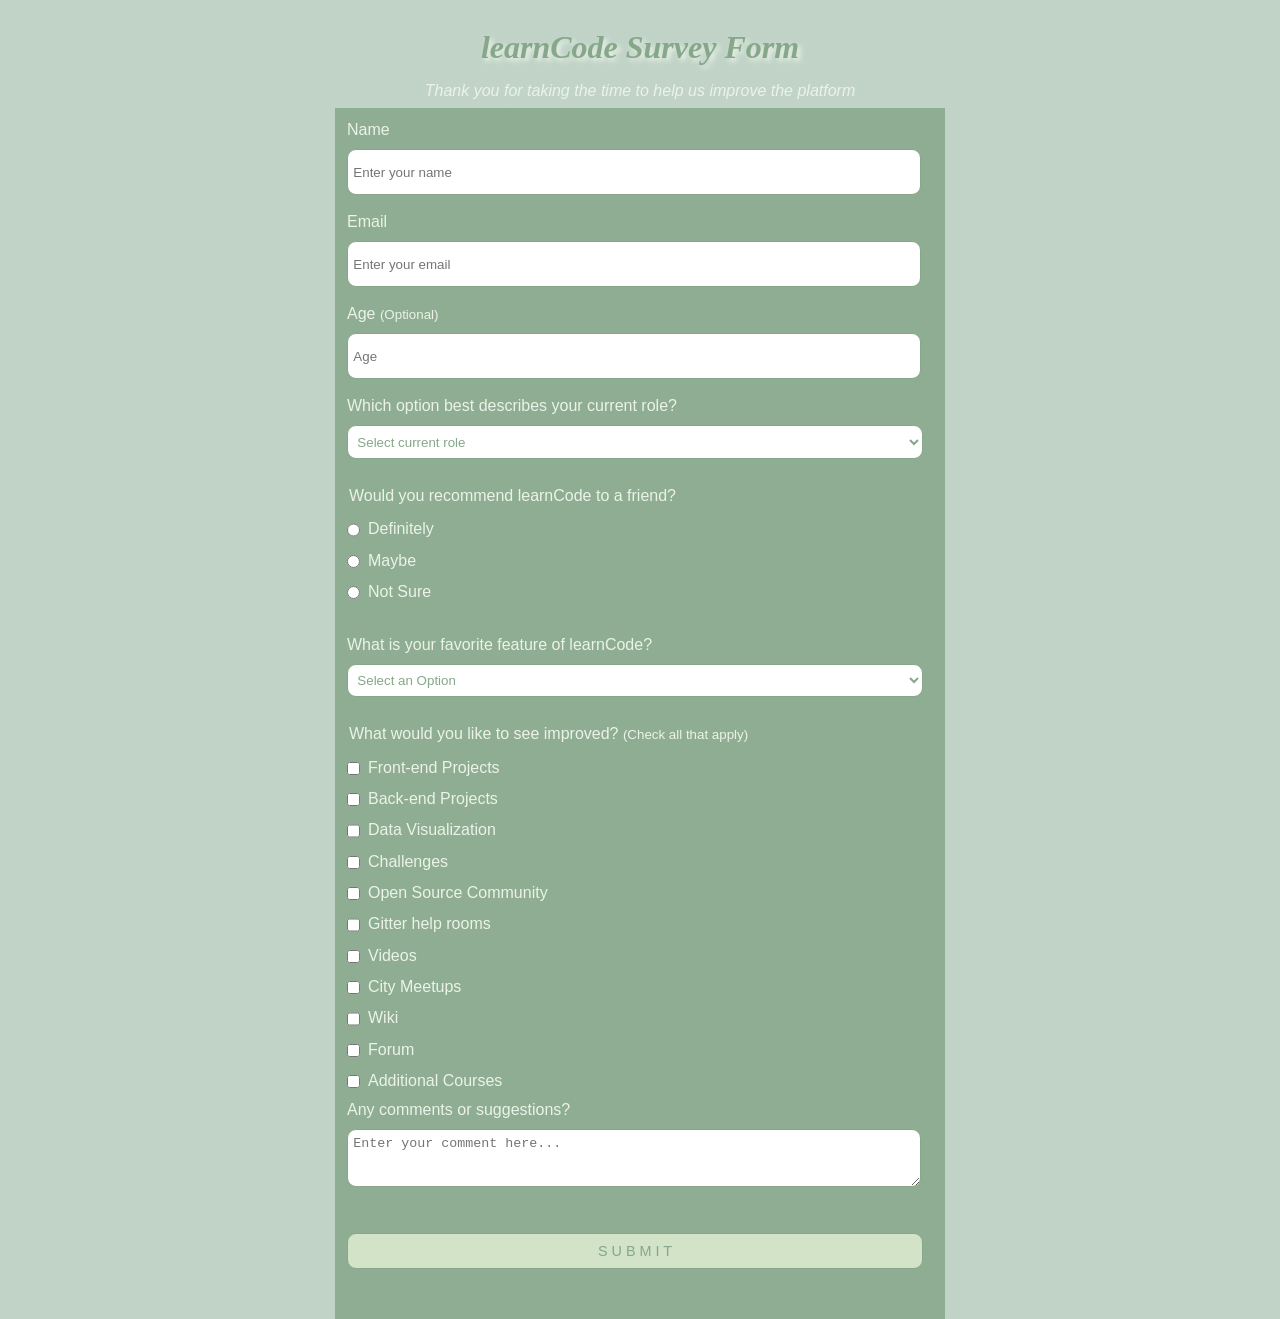
<file: index.html>
<!DOCTYPE html>
<html lang="en">
  <head>
    <meta charset="UTF-8">
    <meta name="viewport" content="width=device-width, initial-scale=0.1"/>
    <title>Survey Form</title>
    <link rel="stylesheet" href="styles.css">
  <head>
  <body>
    <h1 id="title">learnCode Survey Form</h1>
    <p id="description">Thank you for taking the time to help us improve the platform</p>
    <form id="survey-form">
      <fieldset>
        <label for="name" id="name-label">Name
          <input type="text" id="name" name="name" placeholder="Enter your name" required />
        </label>
        <label for="email" id="email-label">Email
          <input type="email" id="email" name="email" placeholder="Enter your email" required />
        </label>
        <label for="number" id="number-label">Age <small>(Optional)</small>
          <input type="number" id="number" name="number" min="17" max="120" placeholder="Age" />
        </label>
        <label for="current-role">Which option best describes your current role?
        <select id="dropdown" name="current-role">
          <option value="" selected disabled>Select current role</option>
          <option value="1">Student</option>
          <option value="2">Full time Job</option>
          <option value="3">Full time learner</option>
          <option value="4">Prefer not to say</option>
          <option value="5">Other</option>
        </select>
        </label>
      </fieldset>
      <fieldset>
        <legend>Would you recommend learnCode to a friend?</legend>
        <label for="definitely"><input type="radio" name="recommend" id="definitely" class="inline" value="Definitely" />Definitely</label>
        <label for="maybe"><input type="radio" name="recommend" id="maybe" class="inline" value="Maybe"/>Maybe</label>
        <label for="notsure"><input type="radio" name="recommend" id="notsure" class="inline" value="Not Sure"/>Not Sure</label>
      </fieldset>
      <fieldset>
        <label>What is your favorite feature of learnCode?
          <select id="favorite" name="favorite">
            <option selected disabled value="">Select an Option</option>
            <option value="1">Challenges</option>
            <option value="2">Project</option>
            <option value="3">Community</option>
            <option value="4">Open Source</option>
        </select>
        </label>
      </fieldset>
      <fieldset>
        <legend>What would you like to see improved? <small>(Check all that apply)</small></legend>
        <label for="Front-endProjects"><input type="checkbox" name="improved" id="Front-endProjects" class="inline" value="Front-end Projects" />Front-end Projects</label>
        <label for="back-endProjects"><input type="checkbox" name="improved" id="back-endProjects" class="inline" value="Front-end Projects"/>Back-end Projects</label>
        <label for="Data-Visualization"><input type="checkbox" name="improved" id="Data-Visualization" class="inline" value="Data Visualization"/>Data Visualization</label>
        <label for="Challenges"><input type="checkbox" name="improved" id="Challenges" class="inline" value="Challenges"/>Challenges</label>
        <label for="OpenSourceCommunity"><input type="checkbox" name="improved" id="OpenSourceCommunity" class="inline" value="Open Source Community"/>Open Source Community</label>
        <label for="Gitterhelprooms"><input type="checkbox" name="improved" id="Gitterhelprooms" class="inline" value="Gitter help rooms"/>Gitter help rooms</label>
        <label for="Videos"><input type="checkbox" name="improved" id="Videos" class="inline" value="Videos"/>Videos</label>
        <label for="CityMeetups"><input type="checkbox" name="improved" id="CityMeetups" class="inline" value="City Meetups"/>City Meetups</label>
        <label for="Wiki"><input type="checkbox" name="improved" id="Wiki" class="inline" value="Wiki"/>Wiki</label>
        <label for="Forum"><input type="checkbox" name="improved" id="Forum" class="inline" value="Forum"/>Forum</label>
        <label for="AdditionalCourses"><input type="checkbox" name="improved" id="Additional Courses" class="inline" value="Additional Courses"/>Additional Courses</label>

        <label>Any comments or suggestions?
          <textarea placeholder="Enter your comment here..." rows="3" cols="30"></textarea>
        </label>
      </fieldset>
      <fieldset>
      <input type="submit" value="S U B M I T" id="submit">
      </fieldset>
    </form>
  <body>
</html>
</file>
<file: styles.css>
body {
  margin: 0;
  width: 100%;
  background-image: linear-gradient(
      to right,
      rgba(178, 200, 186, 0.8),
      rgba(178, 200, 186, 0.8)
    ),
    url("https://plus.unsplash.com/premium_photo-1683120916981-d3d6ff7eac3e?auto=format&fit=crop&q=80&w=1470&ixlib=rb-4.0.3&ixid=M3wxMjA3fDB8MHxwaG90by1wYWdlfHx8fGVufDB8fHx8fA%3D%3D");
  background-size: cover;
  background-repeat: no-repeat;
  font-family: "Poppins", sans-serif;
  color: #ebf3e8;
  font-size: 16px;
}

h1 {
  font-family: Comic;
  text-shadow: 3px 3px 5px #ebf3e8;
  color: #86a789;
}

h1,
p {
  margin: 0.9em auto 0.5em auto;
  font-style: italic;
  text-align: center;
}

fieldset {
  margin: 0 auto;
  border: none;
}

form {
  width: 60vw;
  max-width: 600px;
  min-width: 300px;
  margin: 0 auto;
  padding-bottom: 2em;
  padding-right: 10px;
  background-color: rgba(134, 167, 137, 0.85);
}

label {
  display: block;
  margin: 0.5rem 0;
}

input,
select,
textarea {
  margin: 10px auto;
  min-height: 2.5em;
  border: 1px solid #86a789;
  background-color: #ffffff;
  border-radius: 9px;
  padding: 0.4em;
  color: #86a789;
}

select {
  width: 100%;
}

input,
textarea {
  width: 97.5%;
}

input:focus,
select:focus,
textarea:focus {
  outline: none;
  border-color: #86a789;
  box-shadow: 0 0 5px #ebf3e8;
}

input[type="radio"],
input[type="checkbox"] {
  box-shadow: none;
  /* margin: -10 4px ; */
  /* margin-top: -5px;
  margin-bottom: -5px; */
}

option:checked {
  color: black;
}

option:selected {
  color: #86a789;
}

.inline {
  width: unset;
  margin: -5px 0.5rem -5px 0;
  vertical-align: middle;
}

input[type="submit"] {
  width: 100%;
  /* color: ; */
  display: block;
  margin: 0.5rem auto;
  height: 2em;
  font-size: 0.9em;
  /* background: linear-gradient(10deg, #86A789, #B2C8BA, #D2E3C8, #EBF3E8) */
  background-color: #d2e3c8;
}

input[type="submit"]:hover {
  background-color: #ebf3e8;
}
</file>
